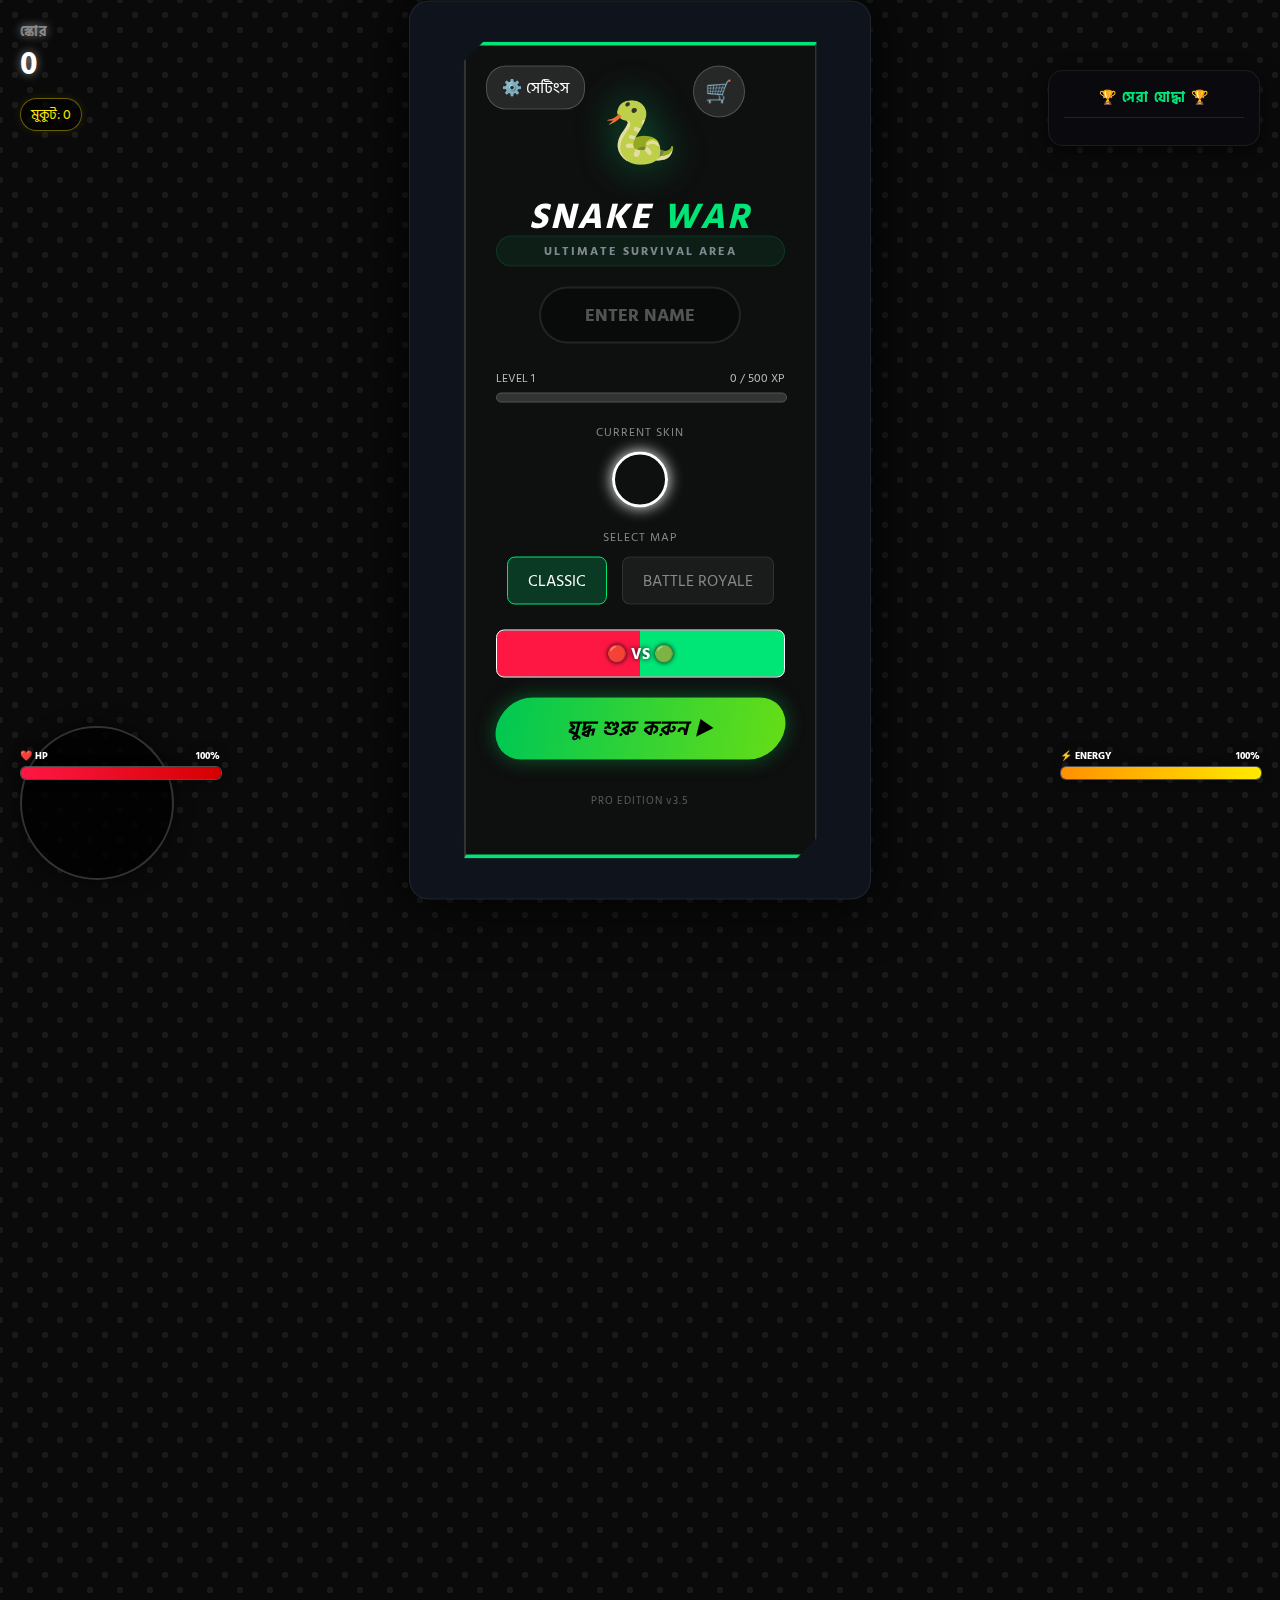
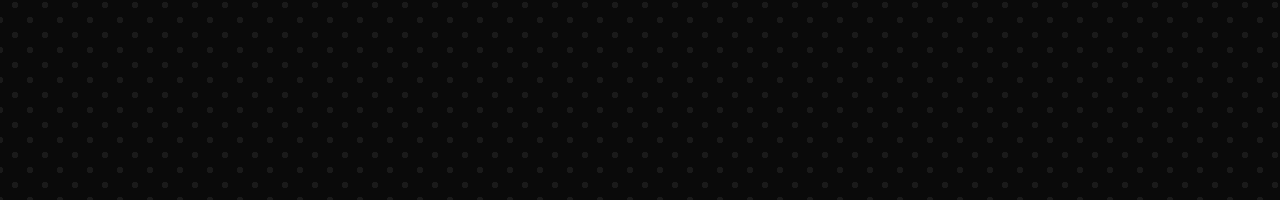
<file: Index.html>
<!DOCTYPE html>
<html lang="bn">
<head>
    <meta charset="UTF-8">
    <script>
        window.onerror = function(message, source, lineno, colno, error) {
            // এরর মেসেজ বক্সটি খুঁজে বের করা
            var errorBox = document.getElementById('errorDisplay');
            
            // যদি বক্সটি পাওয়া যায় (DOM লোড হওয়ার পর)
            if (errorBox) {
                errorBox.style.display = 'block'; // বক্সটি দৃশ্যমান করা
                errorBox.innerHTML = "⚠️ Error: " + message + "<br>Line: " + lineno;
            } else {
                // যদি বক্স না পাওয়া যায় (খুব আর্লি এরর), তবে ডকুমেন্ট লোড হলে দেখাবে
                window.addEventListener('DOMContentLoaded', function() {
                    var box = document.getElementById('errorDisplay');
                    if(box) {
                        box.style.display = 'block';
                        box.innerHTML = "⚠️ Error: " + message + "<br>Line: " + lineno;
                    }
                });
            }
        };
    </script>
    <meta name="viewport" content="width=device-width, initial-scale=1.0, maximum-scale=1.0, user-scalable=no">
    <title>সাপের গেম - আলটিমেট এডিশন</title>
    <link rel="stylesheet" href="style.css">
</head>
<body>

    <canvas id="gameCanvas"></canvas>

    <div id="joystick-base"><div id="joystick-stick"></div></div>

    <div id="uiLayer">
        <div class="hud-top-left" id="scoreArea">
            <div class="score-box">
                <span class="score-label">স্কোর</span>
                <span id="scoreDisplay">0</span>
            </div>
            <div class="highscore-box">
                মুকুট: <span id="highScoreDisplay">0</span>
            </div>
            <div id="activePowerUps"></div>
        </div>
        <div id="teamScoreBoard" style="position: absolute; top: 10px; left: 50%; transform: translateX(-50%); width: 300px; height: 30px; background: rgba(0,0,0,0.5); border-radius: 15px; overflow: hidden; display: none; border: 2px solid white; box-shadow: 0 0 15px rgba(255,255,255,0.2);">
    <div id="redScoreBar" style="width: 50%; height: 100%; background: #ff1744; float: left; transition: width 0.5s;"></div>
    <div id="greenScoreBar" style="width: 50%; height: 100%; background: #00e676; float: right; transition: width 0.5s;"></div>
    <span style="position: absolute; top: 50%; left: 50%; transform: translate(-50%, -50%); color: white; font-weight: bold; font-size: 14px; text-shadow: 0 0 3px black;">TEAM BATTLE</span>
</div>

        <div id="zoneStatus" style="position: absolute; top: 100px; left: 50%; transform: translateX(-50%); color: #ff1744; font-weight: bold; font-size: 18px; text-shadow: 0 0 10px red; display: none;">
            🔥 ZONE SHRINKING 🔥
        </div>
        
        <div id="killFeed"></div>

        <div id="leaderboard">
            <h3>🏆 সেরা যোদ্ধা 🏆</h3>
            <div id="lb-content"></div>
        </div>

        <canvas id="miniMap" width="150" height="150"></canvas>
        <div id="healthContainer">
    <div style="display: flex; justify-content: space-between; color: #fff; font-size: 10px; font-weight: bold; margin-bottom: 2px;">
        <span>❤️ HP</span>
        <span id="healthText">100%</span>
    </div>
    <div id="healthBarWrapper">
        <div id="healthBar"></div>
    </div>
</div>

<div id="staminaContainer">
    <div style="display: flex; justify-content: space-between; color: #fff; font-size: 10px; font-weight: bold; margin-bottom: 2px;">
        <span>⚡ ENERGY</span>
        <span id="staminaText">100%</span>
    </div>
    <div id="staminaBarWrapper">
        <div id="staminaBar"></div>
    </div>
</div>

        <div id="protectionText">সুরক্ষা বলয় সক্রিয়!</div>
        
        <div id="controls"><div id="boostBtn">⚡</div></div>

        <div id="layoutEditorControls" class="hidden">
            <div class="resize-controls">
                <button class="resize-btn" id="visibilityBtn" onclick="toggleHideSelected()">👁️</button>
                <div style="width: 2px; height: 30px; background: rgba(255,255,255,0.2); margin: 0 10px;"></div>
                <button class="resize-btn" onclick="resizeSelectedElement(-0.1)">-</button>
                <span style="color:white; line-height: 40px; font-weight:bold;">সাইজ</span>
                <button class="resize-btn" onclick="resizeSelectedElement(0.1)">+</button>
            </div>
            <button class="editor-btn" onclick="saveCustomLayout()">লেআউট সেভ করুন ✅</button>
        </div>
    </div>

    <div id="inGameSettingsBtn" onclick="togglePause()">⚙️</div>

    <div id="startScreen">
        <div class="menu-card">
            
            <div id="mainSettingsBtn" onclick="openSettingsPage()">⚙️ সেটিংস</div>
            
            <div id="shopBtn" onclick="openShopPage()">🛒</div>
            
            <div class="game-logo">🐍</div>
            <h1 class="title-text">SNAKE <span>WAR</span></h1>
            <div class="subtitle">Ultimate Survival Area</div>
            
<div class="input-group">
    <input type="text" id="playerNameInput" placeholder="ENTER NAME" maxlength="12">
    <div id="errorDisplay" class="error-msg"></div> 
</div>

<div class="level-container" style="margin-bottom: 20px; width: 100%;">
    <div style="display: flex; justify-content: space-between; color: #bbb; font-size: 12px; margin-bottom: 5px;">
        <span id="playerLevelDisplay">LEVEL 1</span>
        <span id="playerXPDisplay">0 / 500 XP</span>
    </div>
    <div style="width: 100%; height: 8px; background: #333; border-radius: 10px; overflow: hidden; border: 1px solid #555;">
        <div id="xpProgressBar" style="width: 0%; height: 100%; background: linear-gradient(90deg, #00e676, #00c853); transition: width 0.5s;"></div>
    </div>
</div>

            <div style="margin-bottom: 20px;">
                <div class="skin-label">Current Skin</div>
                <div id="homeSkinPreview" style="width: 50px; height: 50px; border-radius: 50%; margin: 10px auto; border: 3px solid white; box-shadow: 0 0 15px white;"></div>
            </div>

            <div class="skin-label" style="margin-top: 15px;">SELECT MAP</div>
            <div style="display: flex; justify-content: center; gap: 15px; margin-bottom: 25px;">
                <div id="btnClassic" onclick="selectMap('classic')" style="padding: 10px 20px; background: rgba(0, 230, 118, 0.2); border: 1px solid #00e676; border-radius: 8px; color: white; cursor: pointer; text-transform: uppercase;">Classic</div>
                <div id="btnCyber" onclick="selectMap('cyber')" style="padding: 10px 20px; background: rgba(255, 255, 255, 0.05); border: 1px solid rgba(255, 255, 255, 0.1); border-radius: 8px; color: #888; cursor: pointer; text-transform: uppercase;">Battle Royale</div>
            </div>

<div id="btnTeam" onclick="selectMap('team')" style="padding: 10px 20px; background: linear-gradient(90deg, #ff1744 50%, #00e676 50%); border: 1px solid #fff; border-radius: 8px; color: white; cursor: pointer; text-transform: uppercase; font-weight: bold; text-shadow: 0 0 5px black;">
    🔴 VS 🟢
</div>


            <button class="menu-btn play-btn" onclick="startGame()">
                <span>যুদ্ধ শুরু করুন ▶</span>
            </button>
            
            <p class="footer-text">PRO EDITION v3.5</p>
        </div>
    </div>

    <div id="settingsScreen" class="hidden">
        <h1 class="neon-text" style="font-size: 2.5em; margin-bottom: 30px;">SETTINGS</h1>
    
        <div class="settings-content">
            
            <div class="setting-group">
                <span class="setting-label">GRAPHICS QUALITY</span>
                <div class="toggle-container">
                    <div id="gfxLow" class="toggle-option" onclick="setGraphics('low')">LOW</div>
                    <div id="gfxHigh" class="toggle-option selected" onclick="setGraphics('high')">HIGH</div>
                </div>
                <p class="setting-desc">লো মোডে শ্যাডো এবং গ্লো এফেক্ট বন্ধ থাকবে (স্মুথ গেমপ্লে)।</p>
            </div>
    
            <hr style="border-color: rgba(255,255,255,0.1); width: 100%; margin: 15px 0;">
    
            <div class="setting-group">
                <div class="switch-row">
                    <span class="setting-label">MUSIC 🎵</span>
                    <label class="switch">
                        <input type="checkbox" id="musicCheck" checked onchange="toggleMusic(this.checked)">
                        <span class="slider round"></span>
                    </label>
                </div>
                
                <div class="switch-row">
                    <span class="setting-label">SOUND FX 🔊</span>
                    <label class="switch">
                        <input type="checkbox" id="sfxCheck" checked onchange="toggleSFX(this.checked)">
                        <span class="slider round"></span>
                    </label>
                </div>
            </div>
    
            <hr style="border-color: rgba(255,255,255,0.1); width: 100%; margin: 15px 0;">
    
            <div class="setting-group">
                <button class="menu-btn" style="background: #2979ff; color: white; font-size: 16px;" onclick="startCustomLayoutFromSettings()">
                    পজিশন ঠিক করুন (Custom UI) 🛠️
                </button>
            </div>
    
        </div>
    
        <button class="menu-btn" style="background: #ff1744; margin-top: 20px; max-width: 200px;" onclick="closeSettingsPage()">
            🔙 ফিরে যান
        </button>
    </div>

    <div id="shopScreen" class="hidden">
        <h1 class="neon-text" style="font-size: 3em; margin-top: 30px;">SKIN STORE</h1>
        
        <div class="coin-display-large">
            <span>💰</span> <span id="shopCoinsDisplay">0</span>
        </div>

        <div id="dailyRewardContainer" class="daily-reward-box">
            <div class="reward-info">
                <span class="reward-title">🎁 দৈনিক উপহার</span>
                <span id="rewardTimer" class="reward-timer">চেক করা হচ্ছে...</span>
            </div>
            <button id="claimRewardBtn" class="reward-btn disabled" onclick="claimDailyReward()">
                ১০০ 💰 সংগ্রহ করুন
            </button>
        </div>

        <div class="shop-content">
            <div id="skinContainer" class="shop-grid"></div>
        </div>

        <div class="shop-footer">
             <button id="buyBtn" class="menu-btn hidden" style="background: #FFD700; color: black; max-width: 300px;" onclick="buySelectedSkin()">
                আনলক করুন (500 💰)
            </button>

            <button class="menu-btn" onclick="returnToMenu()" style="background: #ff1744; margin-top: 10px; max-width: 200px;">
                🔙 ফিরে যান
            </button>
        </div>
    </div> 

<div id="reviveScreen" class="hidden" style="position: absolute; top: 50%; left: 50%; transform: translate(-50%, -50%); background: rgba(0,0,0,0.95); padding: 40px; border-radius: 20px; text-align: center; border: 2px solid #00e676; box-shadow: 0 0 50px rgba(0, 230, 118, 0.3); z-index: 200; width: 300px;">
    <h1 style="color: white; margin-bottom: 10px; font-size: 28px;">YOU DIED!</h1>
    <p style="color: #bbb; margin-bottom: 20px;">আপনার স্কোর এবং সাইজ ধরে রাখতে চান?</p>
    
    <div style="font-size: 40px; margin-bottom: 20px;">⏳ <span id="reviveTimer" style="color: #ff1744; font-weight: bold;">5</span></div>

    <button onclick="useRevive()" style="background: linear-gradient(90deg, #ffea00, #ffd600); border: none; padding: 15px 30px; border-radius: 50px; font-weight: bold; font-size: 18px; cursor: pointer; width: 100%; margin-bottom: 10px;">
        রিভাইভ করুন (২০০ 💰)
    </button>
    
    <button onclick="cancelRevive()" style="background: transparent; border: 2px solid #555; color: #aaa; padding: 10px 20px; border-radius: 50px; cursor: pointer; width: 100%;">
        না, গেম শেষ করুন
    </button>
</div>


    <div id="gameOverScreen" class="hidden">
        <h1 style="color: #ff1744; font-size: 3em; text-shadow: 0 0 20px #ff0000;">গেম ওভার!</h1>
        <div style="font-size: 1.5em; margin: 20px 0;">
            আপনার স্কোর: <span id="finalScore" style="color: #ffea00;">0</span>
        </div>
        <button class="menu-btn" onclick="showStartScreen()">মেনুতে যান</button>
    </div>

    <div id="pauseScreen" class="hidden">
        <h1 class="neon-text" style="font-size: 2em;">PAUSED</h1>
        
        <div style="margin-bottom: 20px; border-bottom: 1px solid rgba(255,255,255,0.1); padding-bottom: 15px;">
            <p style="color: #bbb; font-size: 14px; margin-bottom: 10px;">SCREEN ORIENTATION</p>
            <div style="display: flex; gap: 10px; justify-content: center;">
                <button class="orientation-btn" onclick="changeOrientation('landscape')">
                    ↔ Landscape
                </button>
                <button class="orientation-btn" onclick="changeOrientation('portrait')">
                    ↕ Portrait
                </button>
            </div>
        </div>

        <button class="menu-btn" onclick="togglePause()">
            ▶ চালিয়ে যান (Resume)
        </button>
        
        <button class="menu-btn" style="background: linear-gradient(90deg, #FFD700, #FFca28); color: black;" onclick="restartGame()">
            🔄 নতুন গেম (Restart)
        </button>
        
        <button class="menu-btn" style="background: linear-gradient(90deg, #ff1744, #d50000); color: white;" onclick="quitToMenu()">
            🏠 মেইন মেনু (Exit)
        </button>
    </div>

    <script src="settings.js"></script>
    <script src="script.js"></script>
</body>
</html>
</file>
<file: style.css>
@import url('https://fonts.googleapis.com/css2?family=Hind+Siliguri:wght@400;600;700&display=swap');

body {
    margin: 0;
    padding: 0;
    overflow: hidden;
    background-color: #050505;
    font-family: 'Hind Siliguri', sans-serif;
    touch-action: none;
    user-select: none;
    -webkit-user-select: none;
}

#gameCanvas { display: block; }

#uiLayer {
    position: absolute;
    top: 0; left: 0; width: 100%; height: 100%;
    pointer-events: none;
}


/* --- ডায়নামিক গ্লাস হোমপেজ --- */
/* --- প্রো গেমার / ইস্পোর্টস থিম (Esports Edition) --- */

/* ১. ব্যাকগ্রাউন্ড (সাপের চামড়ার মতো প্যাটার্ন) */
body::before {
    content: "";
    position: absolute;
    top: 0; left: 0;
    width: 200%; height: 200%;
    background-color: #0a0a0a;
    background-image: 
        radial-gradient(#1a1a1a 15%, transparent 16%),
        radial-gradient(#1a1a1a 15%, transparent 16%);
    background-size: 30px 30px;
    background-position: 0 0, 15px 15px;
    z-index: -1;
    opacity: 1;
}

/* ২. মেইন কার্ড (শার্প এবং এগ্রেসিভ) */
#startScreen {
    position: absolute;
    top: 50%; left: 50%;
    transform: translate(-50%, -50%);
    width: 90%;
    max-width: 380px;
    z-index: 20;
    font-family: 'Hind Siliguri', sans-serif;
}

.menu-card {
    background: rgba(15, 15, 15, 0.95);
    padding: 40px 30px;
    border: 2px solid #333;
    border-top: 4px solid #00e676; /* টপ বর্ডার সবুজ */
    border-bottom: 4px solid #00e676;
    box-shadow: 0 0 50px rgba(0, 230, 118, 0.1);
    text-align: center;
    position: relative;
    /* কোণা কাটা ডিজাইন */
    clip-path: polygon(
        20px 0, 100% 0, 
        100% calc(100% - 20px), calc(100% - 20px) 100%, 
        0 100%, 0 20px
    );
}

/* ৩. লোগো এবং টাইটেল */
.game-logo {
    font-size: 60px;
    margin-bottom: 5px;
    filter: drop-shadow(0 0 10px rgba(0, 230, 118, 0.5));
}

.title-text {
    font-size: 36px;
    font-weight: 900; /* খুব মোটা ফন্ট */
    font-style: italic; /* বাঁকানো ফন্ট (স্পোর্টস লুক) */
    margin: 0;
    color: white;
    text-transform: uppercase;
    letter-spacing: 2px;
}
.title-text span { color: #00e676; } /* "সাপের" সাদা, "যুদ্ধ" সবুজ */

.subtitle {
    font-size: 11px;
    color: #666;
    text-transform: uppercase;
    letter-spacing: 4px;
    margin-bottom: 30px;
    font-weight: bold;
}

/* ৪. ইনপুট বক্স (মডার্ন ডার্ক) */
.input-group { margin-bottom: 25px; position: relative; }

#playerNameInput {
    background: #1a1a1a;
    border: 1px solid #333;
    padding: 15px;
    width: 100%;
    text-align: center;
    font-size: 16px;
    color: white;
    font-weight: bold;
    outline: none;
    transition: 0.3s;
    box-sizing: border-box;
    border-radius: 4px;
}

#playerNameInput:focus {
    border-color: #00e676;
    background: #000;
    box-shadow: 0 0 15px rgba(0, 230, 118, 0.2);
}

/* ৫. স্কিন সিলেক্টর (স্কয়ার শেপ) */
.skin-label {
    color: #888; font-size: 12px; margin-bottom: 10px; text-transform: uppercase; letter-spacing: 1px;
}

#skinContainer {
    display: flex;
    justify-content: center;
    gap: 10px;
    margin-bottom: 30px;
}

.skin-option {
    width: 35px; height: 35px;
    cursor: pointer;
    transition: 0.2s;
    border: 2px solid transparent;
    opacity: 1;
    transform: skewX(-10deg); /* বাঁকানো শেপ */
}

.skin-option:hover { opacity: 1; transform: skewX(-10deg) scale(1.1); }

.skin-option.selected {
    opacity: 1;
    border: 2px solid white;
    box-shadow: 0 0 15px var(--skin-color);
    transform: skewX(-10deg) scale(1.2);
    z-index: 5;
}

/* ৬. বাটন (বাঁকানো / Skewed - স্পোর্টস লুক) */
.menu-btn {
    width: 100%;
    padding: 15px;
    border: none;
    font-size: 18px;
    font-weight: 900; /* এক্সট্রা বোল্ড */
    font-style: italic;
    text-transform: uppercase;
    cursor: pointer;
    font-family: 'Hind Siliguri', sans-serif;
    margin-bottom: 12px;
    transform: skewX(-10deg); /* পুরো বাটন বাঁকানো */
    transition: 0.2s;
    position: relative;
    overflow: hidden;
}

/* কন্টেন্ট সোজা রাখার জন্য */
.menu-btn span { 
    display: block; 
    transform: skewX(10deg); /* টেক্সট সোজা করা */
}

/* প্লে বাটন */
.play-btn {
    background: #00e676;
    color: black;
}
.play-btn:hover {
    background: #00c853;
    box-shadow: 0 0 20px rgba(0, 230, 118, 0.4);
    transform: skewX(-10deg) translateY(-2px);
}

/* সেটিংস বাটন */
.settings-btn {
    background: #222;
    color: white;
    border: 1px solid #333;
}
.settings-btn:hover {
    background: #333;
    border-color: #fff;
    transform: skewX(-10deg) translateY(-2px);
}

/* সাউন্ড টগল */
#soundToggle {
    position: absolute;
    top: 15px; right: 15px;
    font-size: 20px;
    cursor: pointer;
    color: #555;
    transition: 0.3s;
}
#soundToggle:hover { color: #00e676; }

.footer-text { margin-top: 20px; color: #444; font-size: 10px; letter-spacing: 1px; }


/* ৩. গ্লাস কার্ড (মূল ডিজাইন) */
.menu-content {
    background: rgba(20, 20, 25, 0.6); /* অনেক স্বচ্ছ */
    backdrop-filter: blur(20px); /* ব্লার ইফেক্ট */
    -webkit-backdrop-filter: blur(20px);
    border: 1px solid rgba(255, 255, 255, 0.1);
    border-radius: 30px;
    padding: 40px;
    display: flex;
    flex-direction: column;
    align-items: center;
    box-shadow: 0 15px 35px rgba(0, 0, 0, 0.5), 
                inset 0 0 20px rgba(255, 255, 255, 0.05);
    transition: transform 0.3s;
}

.menu-content:hover {
    transform: translateY(-5px); /* মাউস নিলে একটু ভেসে উঠবে */
    box-shadow: 0 25px 50px rgba(0, 0, 0, 0.6), 
                inset 0 0 20px rgba(255, 255, 255, 0.08);
    border-color: rgba(255, 255, 255, 0.2);
}

/* লোগো এবং টাইটেল */
.game-logo {
    font-size: 80px;
    margin-bottom: 5px;
    filter: drop-shadow(0 0 20px rgba(0, 230, 118, 0.4));
    animation: snakeFloat 4s ease-in-out infinite;
}

@keyframes snakeFloat {
    0%, 100% { transform: translateY(0) rotate(0deg); }
    50% { transform: translateY(-10px) rotate(-5deg); }
}

.neon-text {
    font-size: 2.5em;
    font-weight: 800;
    margin: 0;
    background: linear-gradient(to right, #ffffff, #b0bec5);
    -webkit-background-clip: text;
    -webkit-text-fill-color: transparent;
    text-shadow: 0 5px 15px rgba(0,0,0,0.3);
    letter-spacing: 1px;
}

.subtitle {
    font-size: 12px;
    color: #00e676;
    background: rgba(0, 230, 118, 0.1);
    padding: 5px 12px;
    border-radius: 20px;
    margin-top: 5px;
    margin-bottom: 25px;
    text-transform: uppercase;
    font-weight: bold;
    letter-spacing: 1px;
    border: 1px solid rgba(0, 230, 118, 0.2);
}

/* ইনপুট ফিল্ড */
.input-container { width: 100%; margin-bottom: 20px; }

#playerNameInput {
    width: 100%;
    background: rgba(0, 0, 0, 0.3);
    border: 2px solid rgba(255, 255, 255, 0.08);
    border-radius: 15px;
    padding: 15px;
    color: white;
    font-size: 18px;
    text-align: center;
    font-family: 'Hind Siliguri', sans-serif;
    outline: none;
    transition: 0.3s;
    box-sizing: border-box; /* ফিক্স: যাতে প্যাডিং এর কারণে ইনপুট বক্স বড় না হয়ে যায় */
}

#playerNameInput:focus {
    border-color: #00e676;
    background: rgba(0, 0, 0, 0.5);
    box-shadow: 0 0 15px rgba(0, 230, 118, 0.2);
}

/* স্কিন সিলেক্টর (ভাসমান বল) */
#skinContainer {
    display: flex;
    justify-content: center;
    gap: 15px;
    margin: 15px 0 30px 0;
}

.skin-option {
    width: 40px; height: 40px;
    border-radius: 50%;
    cursor: pointer;
    border: 2px solid rgba(255, 255, 255, 0.1);
    transition: all 0.3s cubic-bezier(0.175, 0.885, 0.32, 1.275);
    position: relative;
}

.skin-option::before {
    content: '';
    position: absolute;
    top: 0; left: 0; width: 100%; height: 100%;
    border-radius: 50%;
    background: inherit;
    filter: blur(5px);
    opacity: 0;
    transition: 0.3s;
    z-index: -1;
}

.skin-option:hover { transform: translateY(-5px); }
.skin-option:hover::before { opacity: 0.6; }

.skin-option.selected {
    transform: scale(1.2);
    border-color: white;
    box-shadow: 0 0 20px currentColor;
}

/* বাটন (গ্রেডিয়েন্ট গ্লাস) */
.menu-btn {
    width: 100%;
    padding: 16px;
    border: none;
    border-radius: 15px;
    font-size: 18px;
    font-weight: 700;
    cursor: pointer;
    font-family: 'Hind Siliguri', sans-serif;
    transition: all 0.3s;
    position: relative;
    overflow: hidden;
    text-transform: uppercase;
}

.play-btn {
    background: linear-gradient(135deg, #00e676, #00c853);
    color: #003300;
    box-shadow: 0 8px 20px rgba(0, 230, 118, 0.3);
    margin-bottom: 12px;
}

.play-btn:hover {
    transform: translateY(-2px);
    box-shadow: 0 12px 25px rgba(0, 230, 118, 0.4);
    filter: brightness(1.1);
}

.play-btn::after {
    content: '';
    position: absolute;
    top: 0; left: -100%; width: 100%; height: 100%;
    background: linear-gradient(90deg, transparent, rgba(255,255,255,0.4), transparent);
    transition: 0.5s;
}
.play-btn:hover::after { left: 100%; }

.settings-btn {
    background: rgba(255, 255, 255, 0.05);
    color: rgba(255, 255, 255, 0.8);
    border: 1px solid rgba(255, 255, 255, 0.1);
    font-size: 14px;
}

.settings-btn:hover {
    background: rgba(255, 255, 255, 0.1);
    color: white;
    border-color: rgba(255, 255, 255, 0.3);
}

.footer-text {
    margin-top: 25px;
    font-size: 11px;
    color: rgba(255, 255, 255, 0.3);
}


/* লোগো অ্যানিমেশন */
.game-logo {
    font-size: 60px;
    margin-bottom: 5px;
    animation: bounce 2s infinite ease-in-out;
    filter: drop-shadow(0 0 20px rgba(0, 230, 118, 0.4));
}

@keyframes bounce {
    0%, 100% { transform: translateY(0) scale(1); }
    50% { transform: translateY(-10px) scale(1.1); }
}

.subtitle {
    color: #b0bec5;
    font-size: 12px;
    text-transform: uppercase;
    letter-spacing: 2px;
    margin-top: -10px;
    margin-bottom: 20px;
    opacity: 0.7;
}

/* ইনপুট ফিল্ড ডিজাইন */
.input-container {
    margin: 15px 0;
    position: relative;
}

#playerNameInput {
    background: rgba(0, 0, 0, 0.3);
    border: 2px solid rgba(255, 255, 255, 0.1);
    border-radius: 50px;
    padding: 12px 25px;
    color: white;
    font-size: 18px;
    font-family: 'Hind Siliguri', sans-serif;
    text-align: center;
    width: 70%;
    outline: none;
    transition: all 0.3s;
}

#playerNameInput:focus {
    border-color: #00e676;
    box-shadow: 0 0 15px rgba(0, 230, 118, 0.3);
    background: rgba(0, 0, 0, 0.5);
}

#playerNameInput::placeholder {
    color: rgba(255, 255, 255, 0.3);
}

/* বাটন ডিজাইন আপডেট */
.menu-btn {
    width: 100%;
    margin-top: 10px;
    font-size: 18px;
    padding: 14px;
    border-radius: 12px;
    text-transform: uppercase;
    letter-spacing: 1px;
    position: relative;
    overflow: hidden;
}

.play-btn {
    background: linear-gradient(90deg, #00c853, #64dd17);
    color: #000;
    box-shadow: 0 4px 15px rgba(0, 200, 83, 0.4);
    font-weight: 800;
    animation: pulseBtn 2s infinite;
}

@keyframes pulseBtn {
    0% { box-shadow: 0 0 0 0 rgba(0, 230, 118, 0.7); }
    70% { box-shadow: 0 0 0 10px rgba(0, 230, 118, 0); }
    100% { box-shadow: 0 0 0 0 rgba(0, 230, 118, 0); }
}

.settings-btn {
    background: rgba(255, 255, 255, 0.05);
    color: #fff;
    border: 1px solid rgba(255, 255, 255, 0.1);
    font-size: 14px;
    padding: 10px;
    margin-top: 10px;
}
.settings-btn:hover {
    background: rgba(255, 255, 255, 0.1);
}

.footer-text {
    margin-top: 20px;
    font-size: 11px;
    color: rgba(255,255,255,0.3);
}


/* --- স্কোর এবং হাড ডিজাইন --- */
.hud-top-left {
    position: absolute;
    top: 20px; left: 20px;
    display: flex;
    flex-direction: column;
    gap: 8px;
    right: auto;
    bottom: auto;
    transform-origin: top left;
}

.score-box {
    color: white;
    font-size: 32px;
    font-weight: bold;
    text-shadow: 0 0 10px rgba(255, 255, 255, 0.5);
}

.score-label {
    font-size: 14px;
    color: #888;
    text-transform: uppercase;
    display: block;
    margin-bottom: -5px;
    letter-spacing: 1px;
}

.highscore-box {
    font-size: 14px;
    color: #ffea00;
    background: rgba(0,0,0,0.6);
    padding: 4px 10px;
    border-radius: 20px;
    display: inline-block;
    border: 1px solid rgba(255, 234, 0, 0.4);
    box-shadow: 0 0 10px rgba(255, 234, 0, 0.1);
}

#activePowerUps {
    margin-top: 10px;
    display: flex;
    gap: 10px;
}

.powerup-icon {
    font-size: 20px;
    background: rgba(0,0,0,0.7);
    padding: 8px;
    border-radius: 50%;
    border: 2px solid rgba(255,255,255,0.3);
    box-shadow: 0 0 15px rgba(255,255,255,0.2);
    animation: pulse 1s infinite alternate;
}

@keyframes pulse { from { transform: scale(1); } to { transform: scale(1.1); } }

/* --- কিল ফিড --- */
#killFeed {
    position: absolute;
    top: 150px;
    left: 20px;
    width: 300px;
    display: flex;
    flex-direction: column;
    gap: 8px;
    pointer-events: none;
    transform-origin: top left;
}

.kill-msg {
    color: #fff;
    font-size: 14px;
    font-weight: 600;
    background: linear-gradient(90deg, rgba(20, 20, 20, 0.9) 0%, rgba(0, 0, 0, 0) 100%);
    padding: 8px 12px;
    border-radius: 4px;
    border-left: 3px solid #ff1744;
    text-shadow: 0 0 5px rgba(0,0,0,0.5);
    animation: slideInLeft 0.3s ease-out, fadeOut 3s forwards 2s;
    display: flex;
    align-items: center;
    gap: 8px;
}
.kill-highlight { color: #ffea00; font-weight: bold; }

@keyframes slideInLeft {
    from { opacity: 0; transform: translateX(-30px); }
    to { opacity: 1; transform: translateX(0); }
}
@keyframes fadeOut { to { opacity: 0; transform: translateX(-10px); } }

/* --- লিডারবোর্ড --- */
#leaderboard {
    position: absolute;
    top: 20px; right: 20px;
    background: rgba(10, 10, 15, 0.85);
    backdrop-filter: blur(8px);
    padding: 15px;
    border-radius: 15px;
    color: white;
    font-size: 14px;
    min-width: 180px;
    border: 1px solid rgba(255, 255, 255, 0.08);
    box-shadow: 0 5px 20px rgba(0,0,0,0.6);
    transform-origin: top right;
}

#leaderboard h3 { 
    margin: 0 0 12px 0; 
    color: #00e676; 
    font-size: 14px; 
    text-align: center; 
    text-transform: uppercase;
    letter-spacing: 1px;
    border-bottom: 1px solid rgba(255,255,255,0.1);
    padding-bottom: 8px;
}

.lb-row { 
    display: flex; 
    justify-content: space-between; 
    margin-bottom: 5px; 
    padding: 5px 10px;
    border-radius: 6px;
    transition: background 0.2s;
}
.lb-row:nth-child(1) { color: #ffea00; text-shadow: 0 0 5px #ffea00; }
.lb-row:nth-child(2) { color: #e0e0e0; }
.lb-row:nth-child(3) { color: #cd7f32; }

.lb-me { 
    background: rgba(0, 230, 118, 0.2); 
    border: 1px solid rgba(0, 230, 118, 0.3);
    color: #fff !important;
}

/* --- মিনিম্যাপ --- */
#miniMap {
    position: absolute;
    bottom: 20px; left: 20px;
    background: rgba(0, 0, 0, 0.8);
    border: 2px solid #333;
    border-radius: 50%;
    box-shadow: 0 0 20px rgba(0,0,0,0.6);
    z-index: 10; 
    transform-origin: bottom left;
}

#protectionText {
    position: absolute;
    top: 25%;
    width: 100%;
    text-align: center;
    color: #00e676;
    font-size: 32px;
    font-weight: bold;
    text-transform: uppercase;
    text-shadow: 0 0 20px rgba(0, 230, 118, 0.8);
    display: none;
    letter-spacing: 3px;
    animation: blink 0.5s infinite alternate;
}
@keyframes blink { from { opacity: 0.8; } to { opacity: 1; } }

/* --- কন্ট্রোলস --- */
#controls {
    position: absolute;
    bottom: 30px; right: 30px;
    pointer-events: auto;
    display: none; 
    transform-origin: center center;
}

#boostBtn {
    width: 80px; height: 80px;
    background: linear-gradient(135deg, rgba(255,61,0,0.8), rgba(221,44,0,0.8));
    border: 2px solid rgba(255, 255, 255, 0.4);
    border-radius: 50%;
    display: flex; align-items: center; justify-content: center;
    color: white; font-weight: bold; font-size: 24px;
    user-select: none; touch-action: manipulation;
    box-shadow: 0 0 20px rgba(255, 61, 0, 0.5);
    transition: transform 0.1s;
}
#boostBtn:active { transform: scale(0.92); filter: brightness(1.2); }

#joystick-base {
    position: absolute;
    width: 120px; height: 120px;
    background: rgba(255, 255, 255, 0.05);
    border: 2px solid rgba(255, 255, 255, 0.1);
    border-radius: 50%;
    pointer-events: none;
    transform: translate(-50%, -50%);
    display: none;
    z-index: 5;
    backdrop-filter: blur(2px);
}
#joystick-stick {
    position: absolute;
    top: 50%; left: 50%;
    width: 50px; height: 50px;
    background: rgba(255, 255, 255, 0.8);
    border-radius: 50%;
    transform: translate(-50%, -50%);
    box-shadow: 0 0 15px rgba(255,255,255,0.3);
}

/* --- মেনু স্ক্রিন --- */
#startScreen, #gameOverScreen, #pauseScreen, #settingsScreen {
    position: absolute;
    top: 50%; left: 50%;
    transform: translate(-50%, -50%);
    background: rgba(15, 20, 30, 0.95);
    padding: 40px;
    border-radius: 20px;
    text-align: center;
    color: white;
    pointer-events: auto;
    border: 1px solid rgba(255, 255, 255, 0.08);
    box-shadow: 0 0 60px rgba(0,0,0,0.9);
    min-width: 340px;
    z-index: 20;
    backdrop-filter: blur(12px);
    display: flex;             /* এই লাইনটি নতুন */
    flex-direction: column;    /* এই লাইনটি নতুন */
    align-items: center;       /* এই লাইনটি নতুন */
}


.neon-text {
    font-size: 2.5em;
    color: #fff;
    text-shadow: 0 0 5px #fff, 0 0 10px #fff, 0 0 20px #00e676, 0 0 30px #00e676, 0 0 40px #00e676;
    margin: 0 0 10px 0;
}

#skinContainer {
    display: flex;
    justify-content: center;
    gap: 20px;
    margin: 30px 0;
    flex-wrap: wrap;
}

.skin-option {
    width: 45px; height: 45px;
    border-radius: 50%;
    border: 3px solid rgba(255,255,255,0.1);
    cursor: pointer;
    transition: all 0.2s cubic-bezier(0.175, 0.885, 0.32, 1.275);
}

.skin-option:hover { transform: scale(1.15); }
.skin-option.selected {
    border-color: white;
    transform: scale(1.3);
    z-index: 2;
}

button.menu-btn {
    background: linear-gradient(90deg, #00c853, #64dd17);
    color: #000; border: none;
    padding: 15px 50px; font-size: 20px; border-radius: 50px;
    cursor: pointer; font-family: 'Hind Siliguri', sans-serif;
    font-weight: 700;
    margin-top: 20px; 
    box-shadow: 0 0 20px rgba(0, 200, 83, 0.4);
    transition: all 0.2s;
    text-transform: uppercase;
    letter-spacing: 1px;
}
button.menu-btn:hover {
    transform: translateY(-2px);
    box-shadow: 0 0 30px rgba(0, 200, 83, 0.6);
}
button.menu-btn:active { transform: scale(0.95); }

p { margin: 5px 0; color: #b0bec5; font-size: 15px; }
.hidden { display: none !important; }

/* --- কাস্টম লেআউট সিস্টেম --- */
.draggable-active {
    border: 2px dashed #00e676 !important;
    background: rgba(255, 255, 255, 0.1) !important;
    cursor: grab;
    touch-action: none;
    position: absolute !important;
}

.draggable-selected {
    border: 2px solid #2979ff !important;
    background: rgba(41, 121, 255, 0.2) !important;
    box-shadow: 0 0 15px rgba(41, 121, 255, 0.6);
    z-index: 100 !important;
}

.draggable-active:active { cursor: grabbing; }

#layoutEditorControls {
    position: absolute;
    bottom: 30px;
    left: 0; 
    width: 100%;
    display: flex;
    flex-direction: column;
    align-items: center;
    gap: 15px;
    z-index: 100;
    pointer-events: none;
}

.editor-btn {
    pointer-events: auto;
    background: #00e676;
    color: black;
    padding: 12px 25px;
    font-size: 16px;
    font-weight: bold;
    border: none;
    border-radius: 50px;
    cursor: pointer;
    box-shadow: 0 0 20px rgba(0, 230, 118, 0.5);
    font-family: 'Hind Siliguri', sans-serif;
}

.resize-controls {
    pointer-events: auto;
    display: flex;
    gap: 15px;
    background: rgba(0,0,0,0.8);
    padding: 10px 20px;
    border-radius: 30px;
    border: 1px solid rgba(255,255,255,0.2);
}

.resize-btn {
    width: 40px; height: 40px;
    border-radius: 50%;
    border: none;
    background: #2979ff;
    color: white;
    font-size: 24px;
    font-weight: bold;
    cursor: pointer;
    display: flex;
    align-items: center;
    justify-content: center;
}
.resize-btn:active { transform: scale(0.9); }

/* সেটিংস টগল */
#soundToggle {
    position: absolute;
    top: 20px; right: 20px;
    font-size: 24px;
    cursor: pointer;
    z-index: 50;
    background: rgba(255,255,255,0.1);
    padding: 10px;
    border-radius: 50%;
    border: 1px solid rgba(255,255,255,0.2);
    width: 30px; height: 30px;
    display: flex; justify-content: center; align-items: center;
}

/* --- নতুন সেটিংস আইকন (উপরে বামে) --- */
#layoutEditBtn {
    position: absolute;
    top: 20px; left: 20px; /* বাম কোণায় পজিশন */
    font-size: 22px;
    cursor: pointer;
    z-index: 50;
    background: rgba(255, 255, 255, 0.1);
    padding: 10px;
    border-radius: 50%;
    border: 1px solid rgba(255, 255, 255, 0.2);
    width: 30px; height: 30px;
    display: flex; justify-content: center; align-items: center;
    color: #ccc;
    transition: all 0.3s ease;
}

#layoutEditBtn:hover {
    background: rgba(255, 255, 255, 0.2);
    color: #fff;
    transform: rotate(90deg); /* হোভার করলে ঘুরবে */
    border-color: #fff;
}

/* সাধারণ গেমপ্লে চলাকালীন লুকানো এলিমেন্ট */
.user-hidden {
    display: none !important;
}

/* এডিটিং মোড চালু থাকলে লুকানো এলিমেন্ট আবছাভাবে দেখা যাবে */
body.editing-mode .user-hidden {
    display: block !important;
    opacity: 0.3 !important;
    filter: grayscale(100%);
    border: 2px dotted #ff1744 !important; /* লাল বর্ডার দিয়ে বোঝাবে এটি লুকানো আছে */
}

/* ভিজিবিলিটি বাটন (রিসাইজ বাটনের মতোই স্টাইল) */
#visibilityBtn {
    background: #6200ea; /* একটু আলাদা কালার */
}

/* --- শপ বাটন (হোম পেজ) --- */
#shopBtn {
    position: absolute;
    top: 20px; right: 70px;
    font-size: 22px;
    cursor: pointer;
    z-index: 50;
    background: rgba(255, 255, 255, 0.1);
    padding: 10px;
    border-radius: 50%;
    border: 1px solid rgba(255, 255, 255, 0.2);
    width: 30px; height: 30px;
    display: flex; justify-content: center; align-items: center;
    color: #FFD700;
    transition: all 0.3s ease;
}
#shopBtn:hover {
    background: rgba(255, 215, 0, 0.2);
    border-color: #FFD700;
    transform: scale(1.1);
}

/* --- ফুল পেজ শপ স্ক্রিন --- */
#shopScreen {
    position: absolute;
    top: 0; left: 0;
    width: 100%; height: 100%;
    background: radial-gradient(circle at center, #1a1a2e 0%, #000000 100%); /* প্রিমিয়াম ব্যাকগ্রাউন্ড */
    z-index: 100;
    display: flex;
    flex-direction: column;
    align-items: center;
    justify-content: flex-start;
    overflow-y: auto; /* ছোট স্ক্রিনে স্ক্রল করার জন্য */
    padding-bottom: 20px;
    animation: slideInRight 0.4s ease-out;
}

/* শপ ওপেন হওয়ার অ্যানিমেশন */
@keyframes slideInRight {
    from { transform: translateX(100%); opacity: 0; }
    to { transform: translateX(0); opacity: 1; }
}

.coin-display-large {
    background: rgba(255, 215, 0, 0.1);
    padding: 10px 30px;
    border-radius: 50px;
    color: #FFD700;
    font-size: 24px;
    font-weight: bold;
    border: 2px solid #FFD700;
    margin-bottom: 30px;
    box-shadow: 0 0 20px rgba(255, 215, 0, 0.2);
}

.shop-content {
    width: 90%;
    max-width: 800px;
    background: rgba(255, 255, 255, 0.05);
    border-radius: 20px;
    padding: 20px;
    border: 1px solid rgba(255, 255, 255, 0.1);
    margin-bottom: 20px;
}

/* স্কিন গ্রিড (সাজানো গোছানো) */
.shop-grid {
    display: flex;
    justify-content: center;
    flex-wrap: wrap;
    gap: 20px;
    padding: 10px;
}

.shop-footer {
    width: 100%;
    display: flex;
    flex-direction: column;
    align-items: center;
    gap: 10px;
}

/* শপ পেজের স্কিন অপশনগুলো একটু বড় দেখাবে */
#shopScreen .skin-option {
    width: 60px; height: 60px; /* বড় সাইজ */
}

          /* --- ডেইলি রিওয়ার্ড বক্স ডিজাইন --- */
.daily-reward-box {
    background: linear-gradient(135deg, rgba(255, 215, 0, 0.1), rgba(255, 140, 0, 0.1));
    border: 1px solid rgba(255, 215, 0, 0.3);
    border-radius: 15px;
    padding: 15px 25px;
    margin-bottom: 25px;
    width: 90%;
    max-width: 400px;
    display: flex;
    justify-content: space-between;
    align-items: center;
    box-shadow: 0 0 15px rgba(255, 215, 0, 0.1);
    animation: glowBox 3s infinite alternate;
}

@keyframes glowBox {
    from { box-shadow: 0 0 10px rgba(255, 215, 0, 0.1); }
    to { box-shadow: 0 0 20px rgba(255, 215, 0, 0.3); }
}

.reward-info {
    display: flex;
    flex-direction: column;
    text-align: left;
}

.reward-title {
    color: #FFD700;
    font-size: 18px;
    font-weight: bold;
    text-transform: uppercase;
}

.reward-timer {
    color: #bbb;
    font-size: 12px;
    margin-top: 5px;
}

.reward-btn {
    background: linear-gradient(90deg, #FFD700, #FFca28);
    border: none;
    padding: 10px 20px;
    border-radius: 25px;
    color: black;
    font-weight: bold;
    cursor: pointer;
    font-family: 'Hind Siliguri', sans-serif;
    transition: 0.3s;
    box-shadow: 0 4px 10px rgba(255, 215, 0, 0.3);
}

.reward-btn:hover {
    transform: scale(1.05);
    box-shadow: 0 6px 15px rgba(255, 215, 0, 0.5);
}

/* বাটন যখন ডিজেবল (নিষ্ক্রিয়) থাকবে */
.reward-btn.disabled {
    background: #333;
    color: #777;
    cursor: not-allowed;
    box-shadow: none;
    transform: none;
}

/* =========================================
   ULTRA-MODERN SHOP DESIGN (HOLOGRAPHIC CYBERPUNK)
   ========================================= */

/* ১. ব্যাকগ্রাউন্ড: স্পেস এবং নিওন গ্রিড */
#shopScreen {
    position: absolute;
    top: 0; left: 0;
    width: 100%; height: 100%;
    /* ডিপ স্পেস ব্যাকগ্রাউন্ড */
    background: radial-gradient(circle at 50% 30%, #1a1a2e 0%, #16213e 50%, #000000 100%);
    z-index: 100;
    display: flex;
    flex-direction: column;
    align-items: center;
    padding-top: 30px;
    overflow-y: auto;
    font-family: 'Hind Siliguri', sans-serif;
    animation: fadeInShop 0.5s cubic-bezier(0.23, 1, 0.32, 1);
}

/* ব্যাকগ্রাউন্ডে অ্যানিমেটেড পার্টিকেল এফেক্ট */
#shopScreen::before {
    content: "";
    position: absolute;
    top: 0; left: 0; width: 100%; height: 100%;
    background-image: 
        radial-gradient(rgba(0, 229, 255, 0.1) 1px, transparent 1px),
        radial-gradient(rgba(245, 0, 87, 0.1) 1px, transparent 1px);
    background-size: 40px 40px;
    background-position: 0 0, 20px 20px;
    mask-image: radial-gradient(circle at center, black 40%, transparent 80%);
    -webkit-mask-image: radial-gradient(circle at center, black 40%, transparent 80%);
    z-index: -1;
    animation: pulseGrid 4s infinite alternate;
}

@keyframes pulseGrid {
    0% { opacity: 0.5; transform: scale(1); }
    100% { opacity: 0.8; transform: scale(1.02); }
}

@keyframes fadeInShop {
    from { opacity: 0; transform: translateY(20px) scale(0.95); }
    to { opacity: 1; transform: translateY(0) scale(1); }
}

/* ২. টাইটেল ডিজাইন (Neon Gradient Text) */
#shopScreen .neon-text {
    font-size: 3.5em;
    font-weight: 900;
    text-transform: uppercase;
    letter-spacing: 6px;
    background: linear-gradient(to right, #00e5ff, #ffffff, #f50057);
    -webkit-background-clip: text;
    -webkit-text-fill-color: transparent;
    filter: drop-shadow(0 0 15px rgba(0, 229, 255, 0.5));
    margin-bottom: 20px;
    animation: textShine 3s linear infinite;
}

@keyframes textShine {
    0% { filter: drop-shadow(0 0 15px rgba(0, 229, 255, 0.5)); }
    50% { filter: drop-shadow(0 0 25px rgba(245, 0, 87, 0.5)); }
    100% { filter: drop-shadow(0 0 15px rgba(0, 229, 255, 0.5)); }
}

/* ৩. কয়েন ডিসপ্লে (Sci-Fi HUD) */
.coin-display-large {
    background: rgba(0, 0, 0, 0.6);
    border: 1px solid rgba(0, 229, 255, 0.3);
    padding: 10px 50px;
    border-radius: 0;
    clip-path: polygon(10% 0, 100% 0, 100% 100%, 0 100%, 0 20%); /* কোণা কাটা */
    color: #FFD700;
    font-size: 28px;
    font-weight: bold;
    box-shadow: 0 0 20px rgba(0, 229, 255, 0.1);
    backdrop-filter: blur(5px);
    margin-bottom: 25px;
    display: flex; align-items: center; gap: 10px;
    position: relative;
}
.coin-display-large::after {
    content: "";
    position: absolute;
    bottom: 0; left: 0; width: 100%; height: 3px;
    background: linear-gradient(90deg, #00e5ff, transparent);
}

/* ৪. ডেইলি রিওয়ার্ড কার্ড (Glass Panel) */
.daily-reward-box {
    width: 90%;
    max-width: 550px;
    background: linear-gradient(135deg, rgba(255, 255, 255, 0.05), rgba(255, 255, 255, 0.01));
    border: 1px solid rgba(255, 255, 255, 0.1);
    border-left: 4px solid #f50057;
    border-radius: 12px;
    padding: 20px;
    display: flex;
    justify-content: space-between;
    align-items: center;
    margin-bottom: 20px;
    box-shadow: 0 10px 40px rgba(0, 0, 0, 0.5);
    backdrop-filter: blur(10px);
    transition: transform 0.3s;
}
.daily-reward-box:hover {
    transform: scale(1.02);
    border-color: rgba(255, 255, 255, 0.3);
    box-shadow: 0 15px 50px rgba(0, 229, 255, 0.1);
}

.reward-title { font-size: 20px; color: white; font-weight: 800; letter-spacing: 1px; }
.reward-timer { font-size: 12px; color: #00e5ff; margin-top: 5px; font-family: monospace; }

.reward-btn {
    background: #f50057;
    color: white;
    border: none;
    padding: 12px 30px;
    border-radius: 4px;
    font-weight: bold;
    cursor: pointer;
    text-transform: uppercase;
    letter-spacing: 1px;
    transition: 0.3s;
    box-shadow: 0 5px 15px rgba(245, 0, 87, 0.4);
    clip-path: polygon(10px 0, 100% 0, 100% calc(100% - 10px), calc(100% - 10px) 100%, 0 100%, 0 10px);
}
.reward-btn:hover { background: #ff4081; transform: translateY(-2px); }
.reward-btn.disabled { background: #333; color: #777; box-shadow: none; cursor: default; }

/* ৫. মেইন শপ কন্টেইনার */
.shop-content {
    width: 90%;
    max-width: 900px;
    /* গ্লাস লুক */
    background: rgba(255, 255, 255, 0.02);
    border: 1px solid rgba(255, 255, 255, 0.05);
    border-radius: 20px;
    padding: 25px;
    box-shadow: inset 0 0 50px rgba(0,0,0,0.5);
    margin-bottom: 20px;
    max-height: 450px;
    overflow-y: auto;
}
.shop-content::-webkit-scrollbar { width: 8px; }
.shop-content::-webkit-scrollbar-thumb { background: #333; border-radius: 10px; border: 1px solid #555; }

/* ৬. স্কিন গ্রিড */
.shop-grid {
    display: grid;
    grid-template-columns: repeat(auto-fill, minmax(90px, 1fr));
    gap: 20px;
    justify-items: center;
}

/* ৭. প্রতিটি স্কিন কার্ড (Hexagon Style) */
#shopScreen .skin-option {
    width: 80px; height: 80px;
    border-radius: 15px; /* একটু রাউন্ড */
    cursor: pointer;
    position: relative;
    transition: all 0.3s cubic-bezier(0.34, 1.56, 0.64, 1);
    border: 2px solid rgba(255, 255, 255, 0.1);
    /* JS কালার সেট করবে, আমরা শ্যাডো এবং এফেক্ট দিব */
    box-shadow: 0 5px 15px rgba(0,0,0,0.3);
}

/* স্কিনের উপর গ্লাস এফেক্ট */
#shopScreen .skin-option::before {
    content: "";
    position: absolute;
    top: 0; left: 0; width: 100%; height: 100%;
    border-radius: 15px;
    background: linear-gradient(135deg, rgba(255,255,255,0.2) 0%, transparent 50%);
    pointer-events: none;
}

/* হোভার এফেক্ট */
#shopScreen .skin-option:hover {
    transform: scale(1.15) translateY(-5px);
    z-index: 10;
    box-shadow: 0 15px 30px rgba(0,0,0,0.5);
    border-color: white;
}

/* সিলেক্টেড স্কিন (Highlight) */
#shopScreen .skin-option.selected {
    border: 3px solid #00e5ff;
    box-shadow: 0 0 25px rgba(0, 229, 255, 0.5);
    transform: scale(1.2);
    z-index: 5;
}

/* টিক চিহ্ন */
#shopScreen .skin-option.selected::after {
    content: "✓";
    position: absolute;
    top: -10px; right: -10px;
    background: #00e5ff;
    color: black;
    width: 24px; height: 24px;
    border-radius: 50%;
    font-weight: bold;
    display: flex; align-items: center; justify-content: center;
    box-shadow: 0 2px 10px rgba(0,0,0,0.5);
    font-size: 14px;
}

/* ৮. ফুটার বাটনস */
.shop-footer {
    display: flex;
    flex-direction: row;
    gap: 20px;
    width: 100%;
    justify-content: center;
    padding-bottom: 20px;
}

#buyBtn {
    background: linear-gradient(90deg, #ff9100, #ffea00);
    color: black;
    font-size: 18px;
    padding: 15px 50px;
    border-radius: 50px;
    border: none;
    box-shadow: 0 0 20px rgba(255, 160, 0, 0.4);
    animation: pulseBuy 2s infinite;
    font-weight: 900;
    letter-spacing: 1px;
}

@keyframes pulseBuy {
    0% { box-shadow: 0 0 0 0 rgba(255, 160, 0, 0.7); }
    70% { box-shadow: 0 0 0 15px rgba(255, 160, 0, 0); }
    100% { box-shadow: 0 0 0 0 rgba(255, 160, 0, 0); }
}

.shop-footer .menu-btn:last-child {
    background: transparent;
    border: 2px solid #ff1744;
    color: #ff1744;
    padding: 12px 30px;
    font-size: 16px;
    width: auto;
    margin: 0;
    border-radius: 50px;
    transition: 0.3s;
}
.shop-footer .menu-btn:last-child:hover {
    background: #ff1744;
    color: white;
    box-shadow: 0 0 20px rgba(255, 23, 68, 0.4);
}


/* --- ইন-গেম সেটিংস বাটন --- */
#inGameSettingsBtn {
    position: absolute;
    top: 15px;
    right: 15px; /* ডান কোণায় */
    width: 45px; height: 45px;
    background: rgba(0, 0, 0, 0.6);
    border: 2px solid rgba(255, 255, 255, 0.2);
    border-radius: 50%;
    color: white;
    font-size: 24px;
    display: none;
    justify-content: center;
    align-items: center;
    cursor: pointer;
    pointer-events: auto; /* ক্লিক করার জন্য জরুরি */
    z-index: 150; /* সবার উপরে থাকবে */
    backdrop-filter: blur(5px);
    transition: all 0.3s ease;
    box-shadow: 0 0 10px rgba(0,0,0,0.5);
}

#inGameSettingsBtn:hover {
    transform: rotate(90deg) scale(1.1);
    background: rgba(255, 255, 255, 0.1);
    border-color: #00e676;
    color: #00e676;
}

/* লিডারবোর্ডকে একটু নিচে নামিয়ে দেওয়া যাতে বাটনের সাথে মিশে না যায় */
#leaderboard {
    top: 70px !important; 
}

/* পজ স্ক্রিন বাটনগুলোর মাঝখানের গ্যাপ */
#pauseScreen .menu-btn {
    margin-bottom: 15px;
    width: 100%;
    min-width: 250px;
}

/* --- ওরিয়েন্টেশন বাটন স্টাইল --- */
.orientation-btn {
    background: rgba(255, 255, 255, 0.1);
    border: 1px solid rgba(255, 255, 255, 0.2);
    color: white;
    padding: 10px 15px;
    border-radius: 8px;
    cursor: pointer;
    font-family: 'Hind Siliguri', sans-serif;
    font-size: 14px;
    transition: all 0.3s ease;
    flex: 1; /* সমান সাইজ */
}

.orientation-btn:hover {
    background: #00e676;
    color: black;
    border-color: #00e676;
    transform: translateY(-2px);
    box-shadow: 0 5px 15px rgba(0, 230, 118, 0.3);
}

.orientation-btn:active {
    transform: scale(0.95);
}

/* --- ফোর্স রোটেশন ক্লাস --- */

/* --- ফোর্স রোটেশন ক্লাস (সংশোধিত) --- */

body.force-landscape {
    width: 100vh;  /* ডিভাইসের উচ্চতাই হবে গেমের প্রস্থ */
    height: 100vw; /* ডিভাইসের প্রস্থই হবে গেমের উচ্চতা */
    
    position: fixed; /* absolute এর বদলে fixed ব্যবহার করুন */
    top: 50%;
    left: 50%;
    
    /* সেন্টারে এনে ৯০ ডিগ্রি ঘুরানো */
    transform: translate(-50%, -50%) rotate(90deg);
    transform-origin: center center;
    
    margin: 0;
    padding: 0;
    overflow: hidden;
    z-index: 9999;
    background-color: #050505; /* ফাঁকা জায়গায় কালো রং */
}

body.force-portrait {
    width: 100vh;
    height: 100vw;
    position: fixed;
    top: 50%;
    left: 50%;
    transform: translate(-50%, -50%) rotate(-90deg);
    transform-origin: center center;
    margin: 0;
    padding: 0;
    overflow: hidden;
    z-index: 9999;
}

/* --- সেটিংস পেজ ডিজাইন --- */
#mainSettingsBtn {
    position: absolute;
    top: 20px; left: 20px;
    font-size: 16px;
    color: white;
    cursor: pointer;
    background: rgba(255, 255, 255, 0.1);
    padding: 8px 15px;
    border-radius: 20px;
    border: 1px solid rgba(255, 255, 255, 0.2);
    display: flex; align-items: center; gap: 5px;
    transition: 0.3s;
    z-index: 50;
}
#mainSettingsBtn:hover { background: rgba(255, 255, 255, 0.2); border-color: #00e676; }

.settings-content {
    background: rgba(255, 255, 255, 0.05);
    padding: 25px;
    border-radius: 15px;
    border: 1px solid rgba(255, 255, 255, 0.1);
    width: 90%; max-width: 400px;
    display: flex; flex-direction: column; gap: 10px;
}

.setting-group { margin-bottom: 10px; text-align: left; }
.setting-label { font-size: 14px; color: #00e676; font-weight: bold; letter-spacing: 1px; }
.setting-desc { font-size: 11px; color: #888; margin-top: 5px; }

/* গ্রাফিক্স টগল বাটন */
.toggle-container {
    display: flex; margin-top: 8px;
    background: #111; border-radius: 8px; padding: 3px;
    border: 1px solid #333;
}
.toggle-option {
    flex: 1; text-align: center; padding: 8px;
    font-size: 12px; cursor: pointer; color: #888;
    border-radius: 6px; transition: 0.3s; font-weight: bold;
}
.toggle-option.selected {
    background: #00e676; color: black;
    box-shadow: 0 0 10px rgba(0, 230, 118, 0.4);
}

/* অন/অফ সুইচ (Switch) */
.switch-row {
    display: flex; justify-content: space-between; align-items: center;
    margin-top: 10px;
}
.switch {
    position: relative; display: inline-block; width: 50px; height: 26px;
}
.switch input { opacity: 0; width: 0; height: 0; }
.slider {
    position: absolute; cursor: pointer;
    top: 0; left: 0; right: 0; bottom: 0;
    background-color: #333; transition: .4s; border-radius: 34px;
}
.slider:before {
    position: absolute; content: "";
    height: 18px; width: 18px; left: 4px; bottom: 4px;
    background-color: white; transition: .4s; border-radius: 50%;
}
input:checked + .slider { background-color: #2979ff; }
input:checked + .slider:before { transform: translateX(24px); }

#teamScoreBoard {
    z-index: 100;
    font-family: 'Hind Siliguri', sans-serif;
    transition: all 0.3s ease;
}
/* --- স্ট্যামিনা বার ডিজাইন --- */
#staminaContainer {
    position: absolute;
    bottom: 120px; /* বুস্ট বাটনের উপরে থাকবে */
    right: 20px;
    width: 200px;
    z-index: 50;
    pointer-events: none; /* যাতে টাচ বা ক্লিকে সমস্যা না করে */
    font-family: 'Hind Siliguri', sans-serif;
    filter: drop-shadow(0 0 5px rgba(0,0,0,0.5));
}

#staminaBarWrapper {
    width: 100%;
    height: 12px;
    background: rgba(0, 0, 0, 0.6);
    border: 1px solid rgba(255, 255, 255, 0.3);
    border-radius: 6px;
    overflow: hidden; /* যাতে বার বাইরে না যায় */
    position: relative;
}

#staminaBar {
    width: 100%;
    height: 100%;
    background: linear-gradient(90deg, #ff9100, #ffea00); /* ইলেকট্রিক হলুদ/কমলা */
    box-shadow: 0 0 10px #ffea00;
    transition: width 0.1s linear; /* স্মুথ কমার জন্য */
}

/* মোবাইল ডিভাইসে পজিশন ঠিক করা */
@media (max-width: 768px) {
    #staminaContainer {
        bottom: 140px; /* মোবাইলে কন্ট্রোলসের জন্য একটু উপরে */
        right: 15px;
        width: 150px; /* মোবাইলে একটু ছোট */
    }
}

/* --- হেল্থ বার ডিজাইন --- */
#healthContainer {
    position: absolute;
    bottom: 120px; /* স্ট্যামিনা বারের সমান উচ্চতায় */
    left: 20px;    /* বাম পাশে থাকবে */
    width: 200px;
    z-index: 50;
    pointer-events: none;
    font-family: 'Hind Siliguri', sans-serif;
    filter: drop-shadow(0 0 5px rgba(0,0,0,0.5));
}

#healthBarWrapper {
    width: 100%;
    height: 12px;
    background: rgba(0, 0, 0, 0.6);
    border: 1px solid rgba(255, 255, 255, 0.3);
    border-radius: 6px;
    overflow: hidden;
    position: relative;
}

#healthBar {
    width: 100%;
    height: 100%;
    background: linear-gradient(90deg, #ff1744, #d50000); /* লাল রঙ (HP) */
    box-shadow: 0 0 10px #ff1744;
    transition: width 0.2s ease-out;
}

/* মোবাইল ডিভাইসে পজিশন ঠিক করা */
@media (max-width: 768px) {
    #healthContainer {
        bottom: 140px; 
        left: 15px;
        width: 150px; 
    }
}
</file>
